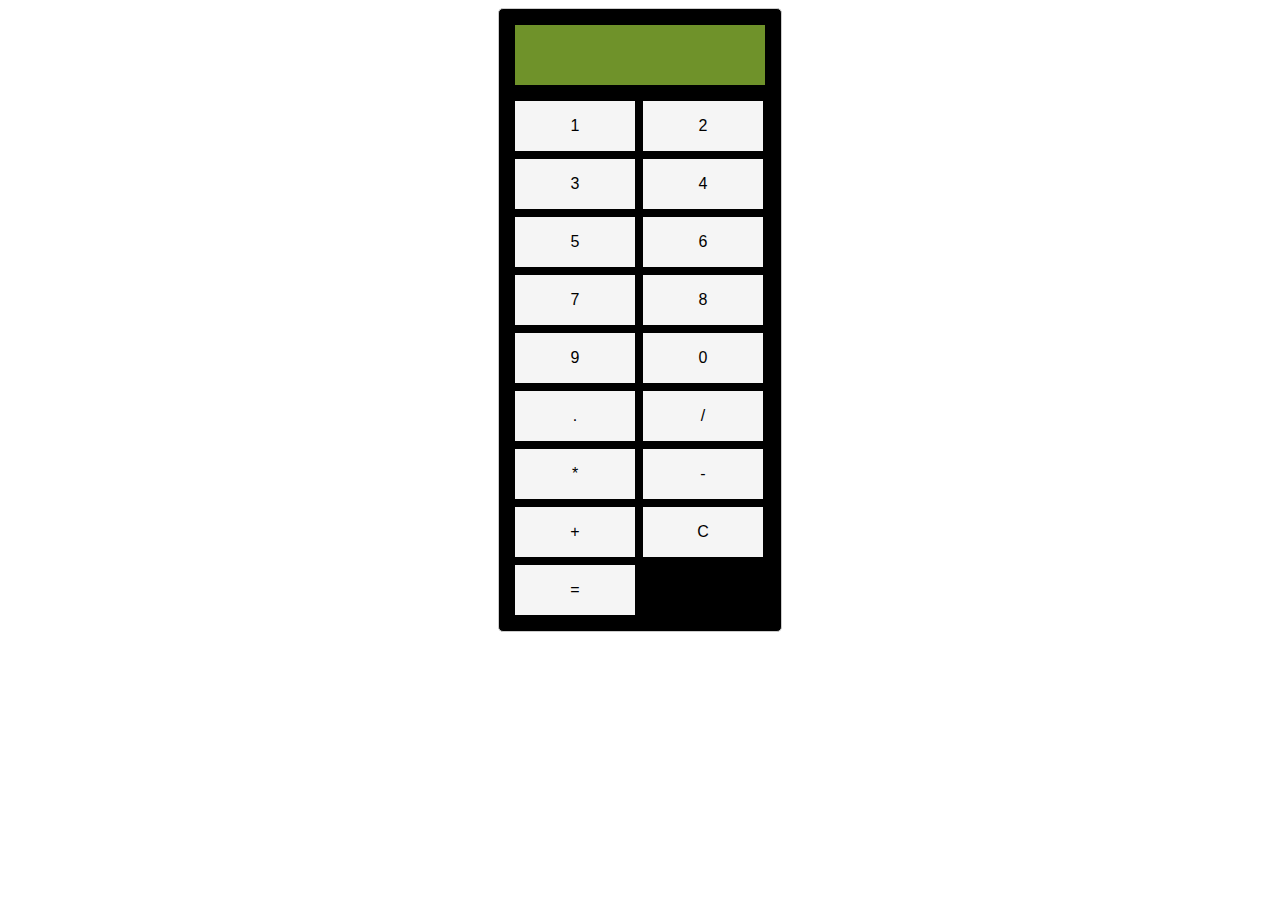
<file: calculator_folder/index.html>
<!DOCTYPE html>
<html lang="en">
<head>
    <meta charset="UTF-8">
    <meta name="viewport" content="width=device-width, initial-scale=1.0">
    <title>Simple Calculator</title>
    <link rel="stylesheet" href="style.css">
</head>
<body>
    <div class="calculator">
        <input type="text" id="display" readonly>
        <div class="buttons">
            <button onclick="appendNumber('1')">1</button>
            <button onclick="appendNumber('2')">2</button>
            <button onclick="appendNumber('3')">3</button>
            <button onclick="appendNumber('4')">4</button>
            <button onclick="appendNumber('5')">5</button>
            <button onclick="appendNumber('6')">6</button>
            <button onclick="appendNumber('7')">7</button>
            <button onclick="appendNumber('8')">8</button>
            <button onclick="appendNumber('9')">9</button>
            <button onclick="appendNumber('0')">0</button>
            <button onclick="appendNumber('.')">.</button>
            <button onclick="appendOperation('/')">/</button>
            <button onclick="appendOperation('*')">*</button>
            <button onclick="appendOperation('-')">-</button>
            <button onclick="appendOperation('+')">+</button>
            <button onclick="clearDisplay()">C</button>
            <button onclick="calculate()">=</button>
        </div>
    </div>
    <script src="script.js"></script>
</body>
</html>
</file>
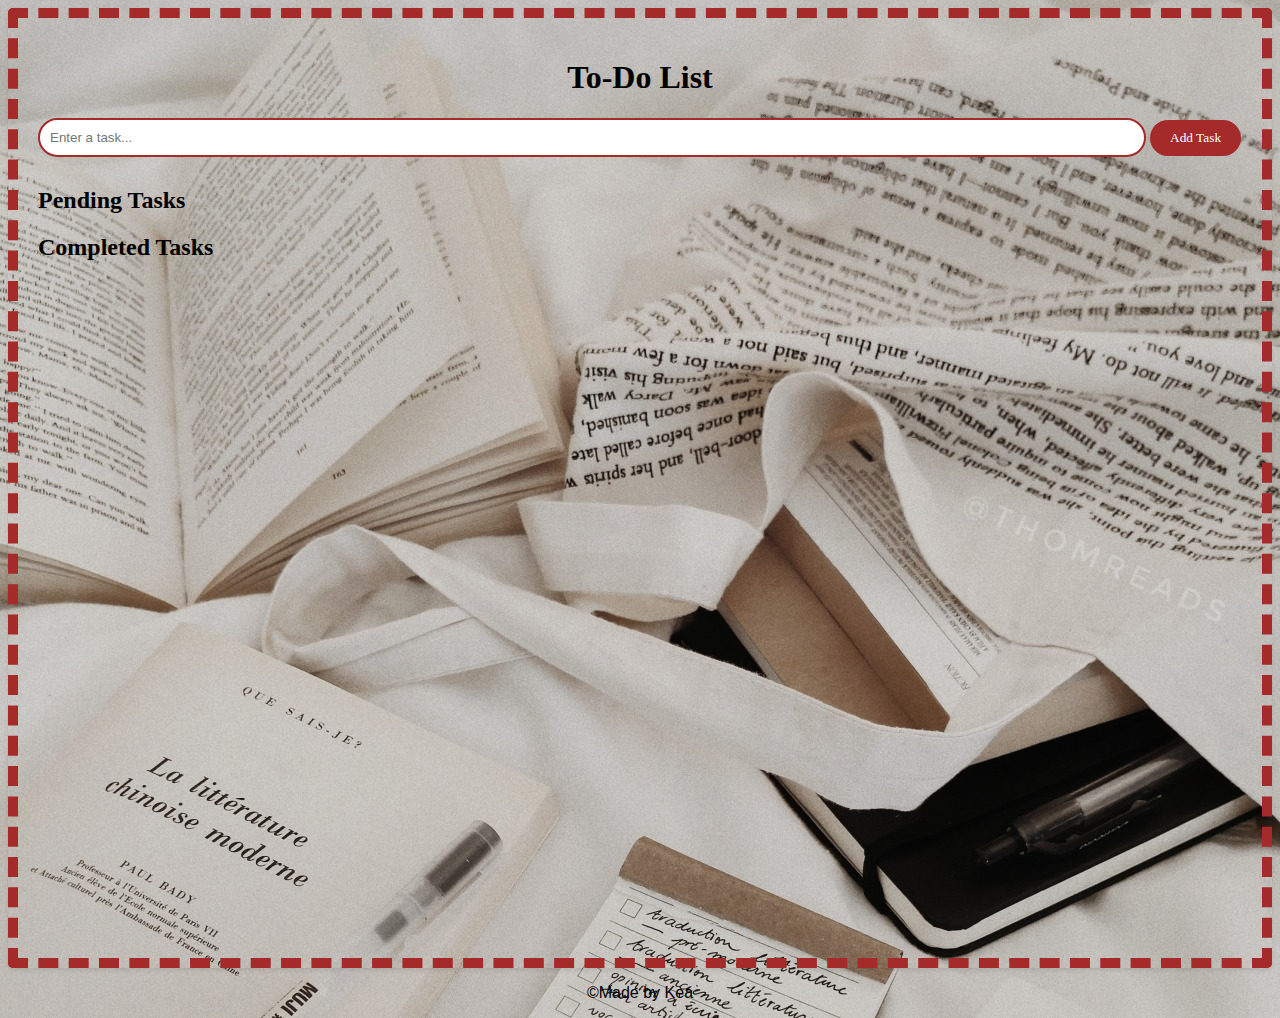
<file: web_app/index.html>
<!DOCTYPE html>
<html lang="en">
<head>
    <meta charset="UTF-8">
    <meta name="viewport" content="width=device-width, initial-scale=1.0">
    <link rel="stylesheet" href="styles.css">
    <title>To-Do App</title>
</head>
<body>
    <div class="container">
        <h1>To-Do List</h1>
        <input type="text" id="taskInput" placeholder="Enter a task...">
        <button onclick="addTask()" class="right-button">Add Task</button>

        <div class="tasks">
            <h2>Pending Tasks</h2>
            <ul id="pendingTasks">
                <!-- New pending tasks will follow this structure -->
                <!-- Example: -->
                <!-- <li>
                    <label for="newTask1">
                        <input type="checkbox" id="newTask1">
                        New task description
                        <span class="task-date">(Added on Sep 19, 2023)</span>
                        <button onclick="editTask(this)">Edit</button>
                        <button onclick="deleteTask(this)">Delete</button>
                    </label>
                </li> -->
            </ul>
        </div>

        <div class="tasks">
            <h2>Completed Tasks</h2>
            <ul id="completedTasks">
                <!-- New completed tasks will follow this structure -->
                <!-- Example: -->
                <!-- <li>
                    Task completed
                    <span class="completion-date">(Completed on Sep 20, 2023)</span>
                    <button onclick="deleteTask(this)">Delete</button>
                </li> -->
            </ul>
        </div>
    </div>

    <script src="app.js"></script>
    <footer>
    	<p align="center">&copy;Made by Kea</p>
    </footer>
</body>
</html>
</file>
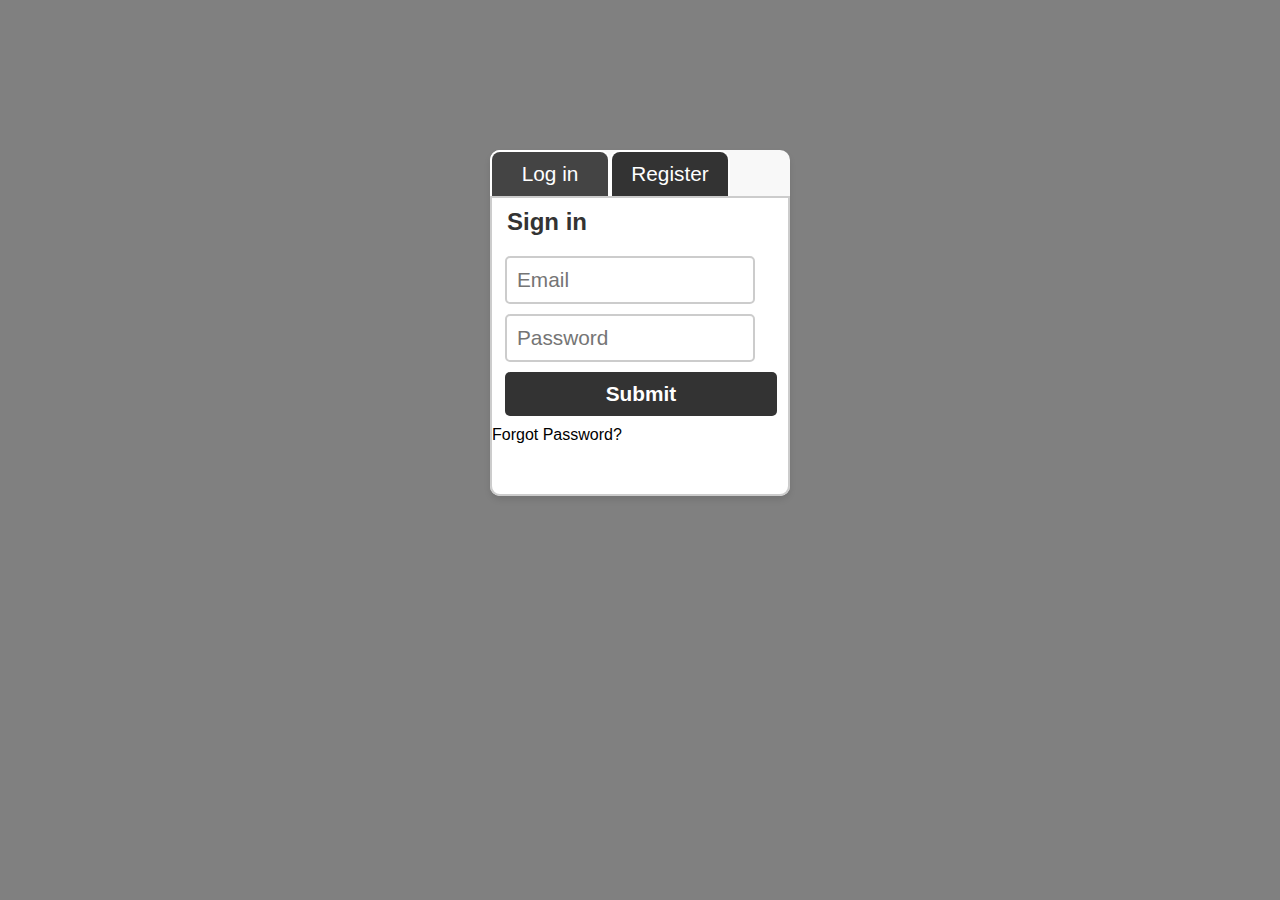
<file: login_folder/login.html>
<!DOCTYPE html>
<html lang="en">
<head>
    <meta charset="UTF-8">
    <meta name="viewport" content="width=device-width, initial-scale=1.0">
    <title>User Authentication</title>
    <link rel="stylesheet" href="style.css">
</head>
<body>
    <div id="container">
        <div id="tabs">
            <p id="lt" class="tabs" onclick="loginTabFun()">Log in</p>
            <p id="rt" class="tabs" onclick="regTabFun()">Register</p>
            <div id="clear"></div>
        </div>

        <div id="cont">
            <div id="login" class="comm">
                <h3>Sign in</h3>
                <input id="se" type="email" placeholder="Email" required>
                <input id="sp" type="password" placeholder="Password" required>
                <input type="submit" onclick="login()" value="Submit">
                <p onclick="forTabFun()">Forgot Password?</p>
            </div>
            <div id="register" class="comm">
                <h3>Register</h3>
                <input id="re" type="email" placeholder="Email" required>
                <input id="rp" type="password" placeholder="Password" required>
                <input id="rrp" type="password" placeholder="Re-enter Password" required>
                <input type="submit" onclick="register()" value="Submit">
            </div>
            <div id="forgot" class="comm">
                <h3>Forgot Password</h3>
                <div>
                    <input id="fe" type="email" placeholder="Email" required>
                    <input type="submit" onclick="forgot()" value="Submit">
                </div>
            </div>
        </div>
    </div>
    <script src="login.js"></script>
</body>
</html>
</file>
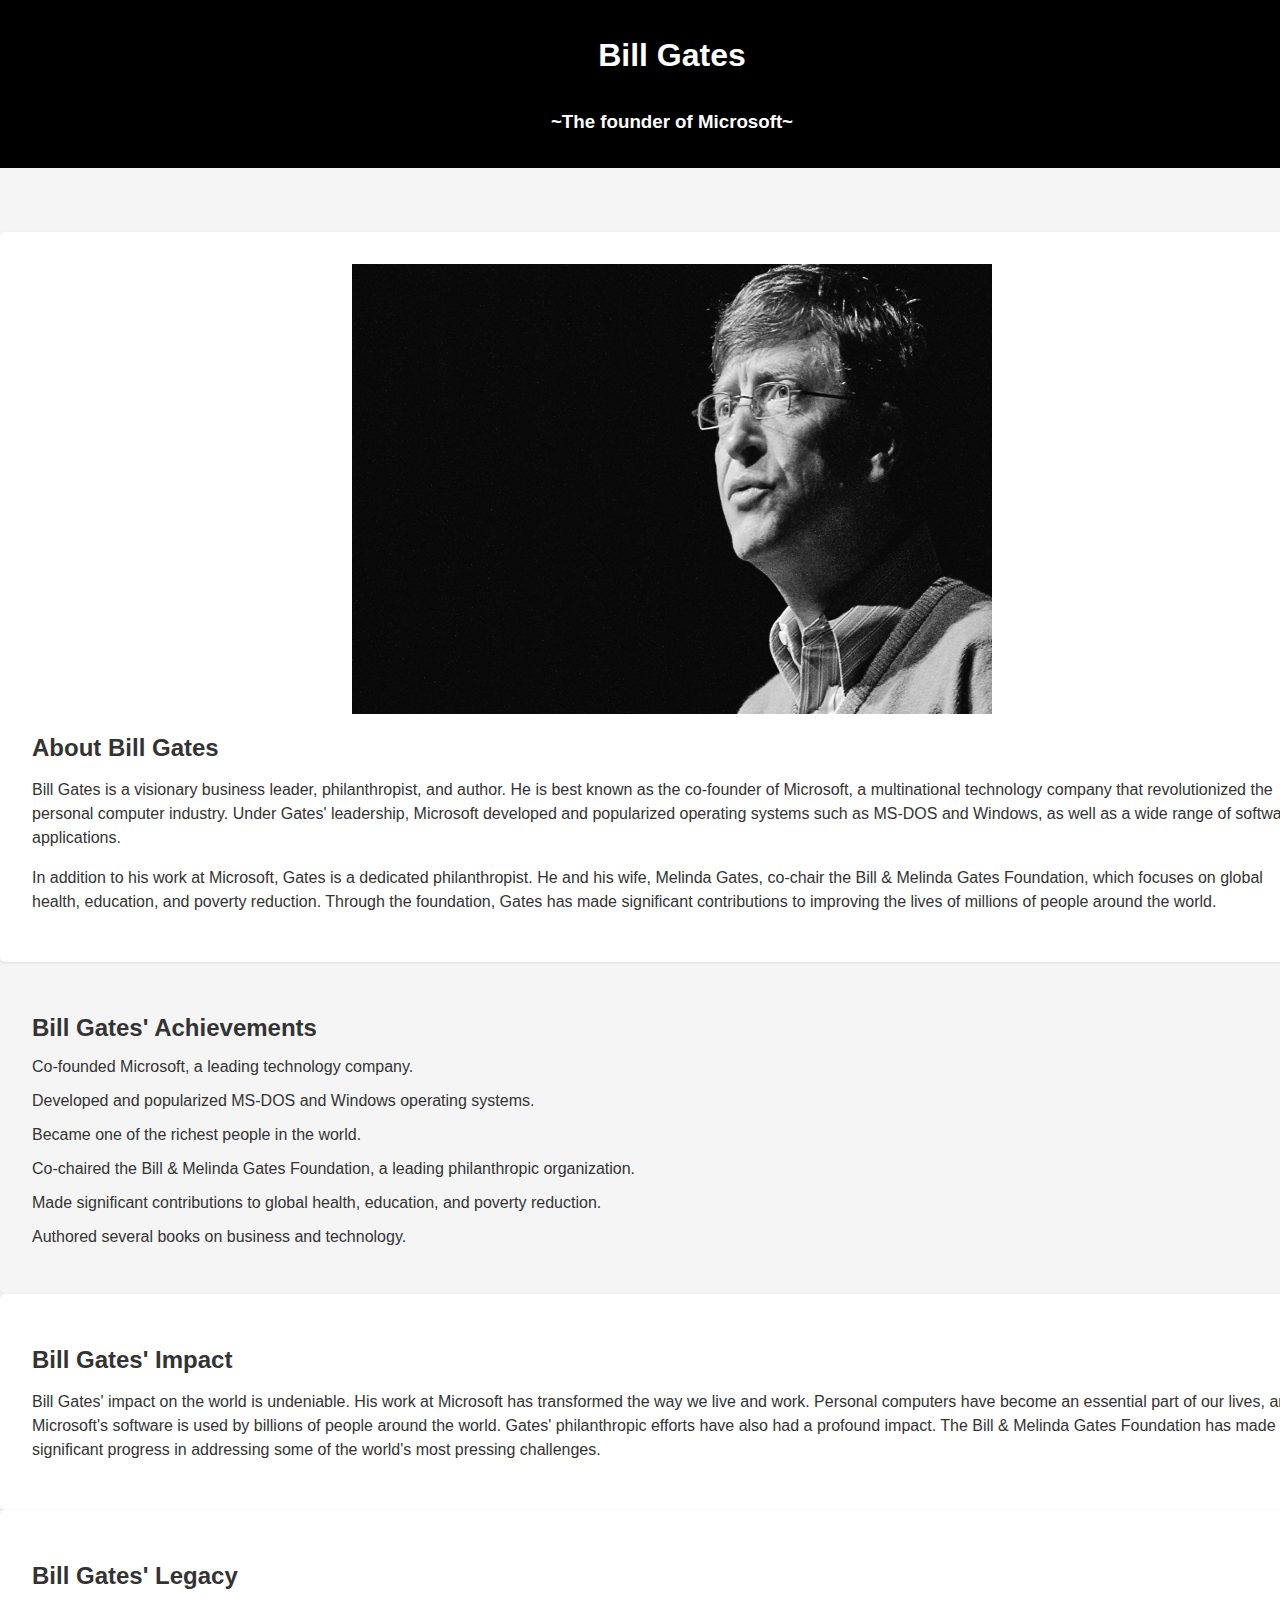
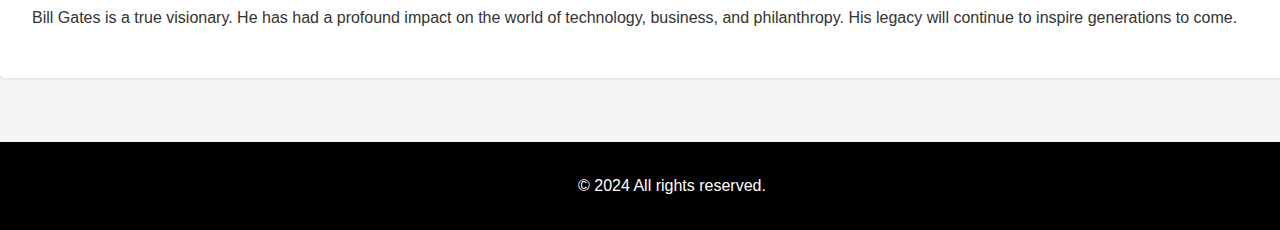
<file: tribute_folder/Tribute.html>
<!DOCTYPE html>
<html lang="en">
<head>
    <meta charset="UTF-8">
    <meta name="viewport" content="width=device-width, initial-scale=1.0">
    <title>A Tribute to Bill Gates</title>
    <link rel="stylesheet" href="Tributestyle.css">
</head>
<body>
    <header>
         <h1>Bill Gates</h1>
         <br>
         <h3>~The founder of Microsoft~</h3>
    </header>
    <main>
        <section class="about"><img src="Bill_Gates.jpg">
            <h2>About Bill Gates</h2>
            <p>Bill Gates is a visionary business leader, philanthropist, and author. He is best known as the co-founder of Microsoft, a multinational technology company that revolutionized the personal computer industry. Under Gates' leadership, Microsoft developed and popularized operating systems such as MS-DOS and Windows, as well as a wide range of software applications.</p>
            <p>In addition to his work at Microsoft, Gates is a dedicated philanthropist. He and his wife, Melinda Gates, co-chair the Bill & Melinda Gates Foundation, which focuses on global health, education, and poverty reduction. Through the foundation, Gates has made significant contributions to improving the lives of millions of people around the world.</p>
        </section>
        <section class="achievements">
            <h2>Bill Gates' Achievements</h2>
            <ul>
                <li>Co-founded Microsoft, a leading technology company.</li>
                <li>Developed and popularized MS-DOS and Windows operating systems.</li>
                <li>Became one of the richest people in the world.</li>
                <li>Co-chaired the Bill & Melinda Gates Foundation, a leading philanthropic organization.</li>
                <li>Made significant contributions to global health, education, and poverty reduction.</li>
                <li>Authored several books on business and technology.</li>
            </ul>
        </section>
        <section class="impact">
            <h2>Bill Gates' Impact</h2>
            <p>Bill Gates' impact on the world is undeniable. His work at Microsoft has transformed the way we live and work. Personal computers have become an essential part of our lives, and Microsoft's software is used by billions of people around the world. Gates' philanthropic efforts have also had a profound impact. The Bill & Melinda Gates Foundation has made significant progress in addressing some of the world's most pressing challenges.</p>
        </section>
        <section class="legacy">
            <h2>Bill Gates' Legacy</h2>
            <p>Bill Gates is a true visionary. He has had a profound impact on the world of technology, business, and philanthropy. His legacy will continue to inspire generations to come.</p>
        </section>
    </main>
    <footer>
        <p>&copy; 2024 All rights reserved.</p>
    </footer>
</body>
</html>
</file>
<file: calculator_folder/style.css>
.calculator {
  display: flex;
  flex-direction: column;
  width: 250px; /* Adjust the width to make it wider */
  margin: 0 auto;
  padding: 1rem;
  border: 1px solid #ccc;
  border-radius: 5px;
  background-color: black;
}

#display {
  font-size: 1.5rem;
  padding: 1rem;
  border: none;
  background-color: #6F922A;
  color: black;
}

.buttons {
  display: flex;
  flex-wrap: wrap;
  gap: 0.5rem;
  margin-top: 1rem;
}

button {
  width: 48%;
  padding: 1rem;
  font-size: 1rem;
  border: none;
  cursor: pointer;
  background-color: #f5f5f5;
  color: black;
}

button:hover {
  background-color: #ddd;
}

button.operator {
  background-color: #ccc;
}
</file>
<file: web_app/styles.css>
/* styles.css */
body {
    font-family: Arial, sans-serif;
    background-color: #f9f9f9;
    background-image: url('tumblr_5654291e8475a50fe1480214ca54cced_4a07955e_1280.jpg');
}

.container {
    max-width: 100%;
    height: 100vh;
    margin: 0 auto;
    padding: 20px;
    border-radius: 5px;
    box-shadow: 0 2px 4px rgba(0, 0, 0, 0.1);
    border: 10px solid brown;
    border-style: dashed;
}
img{
    opacity: 0.5;
}
h1 {
    text-align: center;
    color: black;
    font-family: "cursive";
    font-size: 2rem;
}

input[type="text"] {
    width: 90%;
    padding: 10px;
    margin-bottom: 10px;
    border: 3px solid #ccc;
    border-radius: 25px;
    border: 2px solid brown;
}

button {
    background-color: brown;
    color: white;
    border: 2px;
    padding: 10px 20px;
    border-radius: 25px;
    cursor: pointer;
    font-family: "cursive";
}

.tasks {
    margin-top: 20px;
    font-family: "cursive";
}

ul {
    list-style: none;
    padding: 0;
}

li {
    margin-bottom: 10px;
}

.tasks ul {
    padding-left: 20px;
}

.tasks li {
    position: relative;
}

.tasks input[type="checkbox"] {
    margin-right: 20px;
}

.completion-date {
    float: right;
    color: gray;
    font-size: 12px;
    font-style: italics;
}

/* styles.css */

/* ... (previous styles) */
.task-item {
    margin-bottom: 10px; /* Maintain consistent spacing between task items */
}

.edit-button,
.delete-button {
    float: right;
    margin-right: 5px;
    width: 60px; /* Set a fixed width for consistent spacing */
    height: 30px; /* Set a fixed height for consistent spacing */
    border: none;
    cursor: pointer;
    padding:0;
    line-height: 0;
    display: grid;
    place-items: center;
    font-family: "cursive";
}

.edit-button::before {
    content: "Edit"; /* No content for the edit button */
    padding: auto;
    /* Add an icon or label for the edit button if desired */
}

.delete-button::before {
    content: "Dlt"; /* No content for the delete button */
    padding: auto;
    /* Add an icon or label for the delete button if desired */
}
</file>
<file: login_folder/style.css>
* {
    padding: 0;
    margin: 0;
    box-sizing: border-box;
}

body {
    background: gray;
    font-family: Arial, sans-serif;
}

#container {
    width: 300px;
    margin: 0 auto;
    margin-top: 150px;
    border-radius: 10px;
    background-color: #f8f8f8;
    box-shadow: 0 4px 6px rgba(0, 0, 0, 0.1);
}

.tabs {
    display: table-cell;
    width: 40%;
    background-color: #333;
    padding: 10px;
    float: left;
    text-align: center;
    vertical-align: middle;
    border: 2px solid #ffffff;
    border-bottom: 0;
    position: relative;
    font-size: 1.3em;
    color: #ffffff;
    border-radius: 10px 10px 0 0;
}

.tabs:hover,
p {
    cursor: pointer;
}

.tabs:visited {
    color: #ffffff; /* Keep the same color after being clicked */
}

#lt {
    background-color: #444;
}

#cont {
    width: 100%;
    height: 300px;
    background-color: #fff;
    border: 2px solid #ccc;
    border-radius: 0 0 10px 10px;
}

input {
    display: block;
    width: 250px;
    margin: 10px 13px;
    padding: 10px;
    font-size: 1.3em;
    color: #333;
    outline: none;
    border: 2px solid #ccc;
    border-radius: 5px;
}

input[type="submit"] {
    width: 272px;
    color: #fff;
    background-color: #333;
    border: none;
    border-radius: 5px;
    font-weight: bold;
    cursor: pointer;
}

#clear {
    clear: both;
}

.comm {
    position: absolute;
    visibility: hidden;
}

#login {
    visibility: visible;
}

h3 {
    display: table-cell;
    vertical-align: middle;
    padding: 10px 15px;
    font-size: 1.5em;
    color: #333;
    font-weight: bold;
}

#forgot h3 {
    display: block;
    margin-top: 30px;
    text-align: center;
}

#forgot div {
    margin-top: 30px;
}
</file>
<file: tribute_folder/Tributestyle.css>
body {
  margin: 0;
  padding: 0;
  font-family: Arial, sans-serif;
  color: #333;
  background-color: #f5f5f5;
}

header {
  width: 100%;
  background-color: black;
  color: #fff;
  padding: 1rem 2rem;
  text-align: center;
}
img{
	display: block;
	margin-left: auto;
	margin-right: auto;
	height: 50vh;
	width: 50%;
}
h1 {
  margin-bottom: 0;
}

main {
  padding: 4rem 0;
}

section {
  margin-bottom: 4rem;
}

h2 {
  margin-bottom: 1rem;
  font-size: 1.5rem;
}

p {
  line-height: 1.5;
}

.about, .impact, .legacy{
  width: 100%;
  margin: 0 auto;
  padding: 2rem;
  background-color: #fff;
  border-radius: 5px;
  box-shadow: 0 1px 3px rgba(0, 0, 0, 0.1);
}

.achievements {
  width: 100%;
  margin: 0 auto;
  padding: 2rem;
  object-fit: cover;
  border-radius: 5px;
  box-shadow: 0 1px 3px rgba(0, 0, 0, 0.1);
}

ul {
  list-style: none;
  padding: 0;
}

li {
  margin-bottom: 1rem;
}

footer {
  background-color: black;
  color: #fff;
  padding: 1rem 2rem;
  text-align: center;
  width: 100%;
}
</file>
